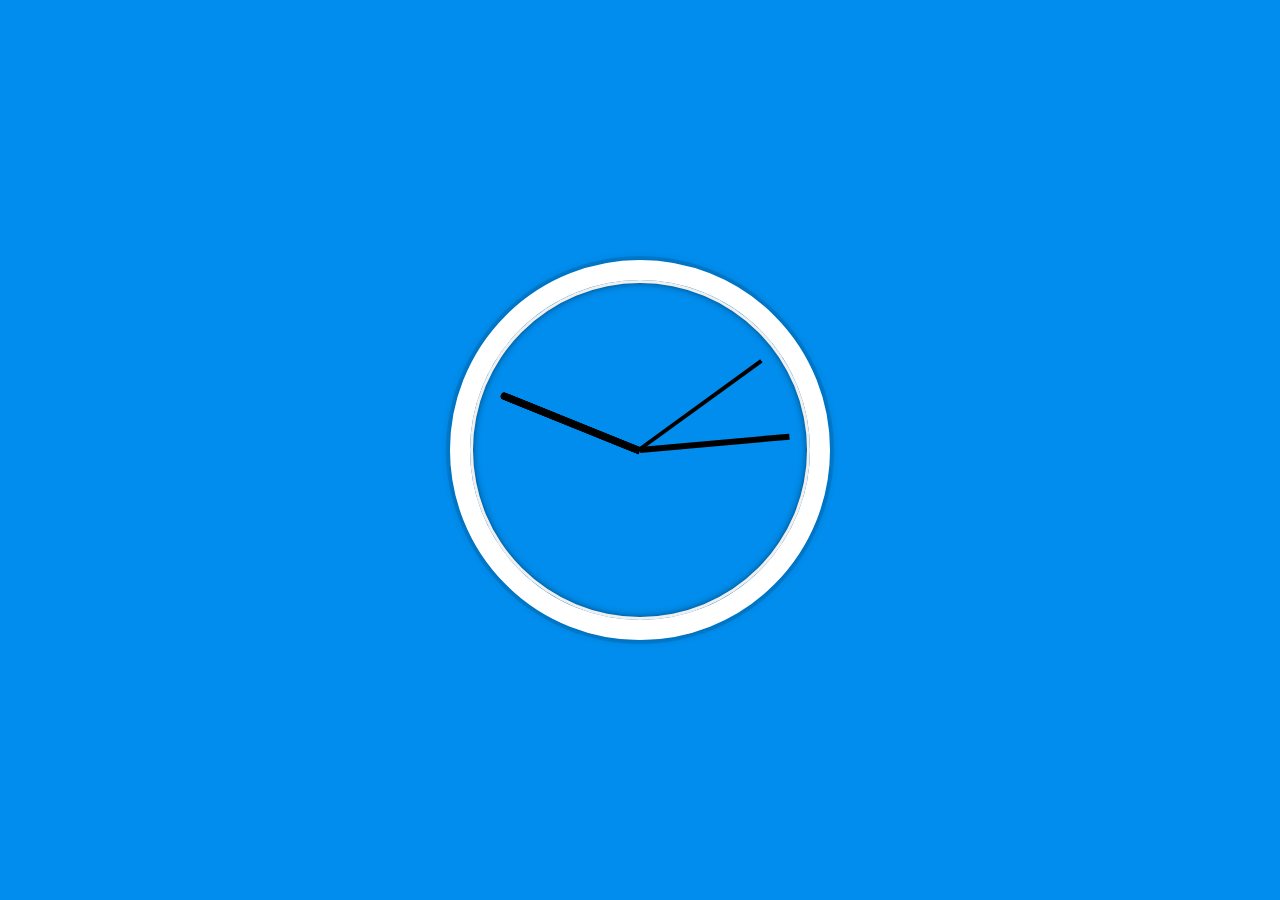
<file: 02 Clock/index.html>
<!DOCTYPE html>
<html lang="en">

    <head>
        <meta charset="UTF-8">
        <title>JS30 - 02 Clock</title>
        <link rel="stylesheet" href="./style.css">
    </head>

    <body>

        <div class="clock">
            <div class="clock-face">
                <div class="hand hour-hand"></div>
                <div class="hand min-hand"></div>
                <div class="hand second-hand"></div>
            </div>
        </div>

        <script type="text/javascript" src="./app.js"></script>
    </body>
    
</html>
</file>
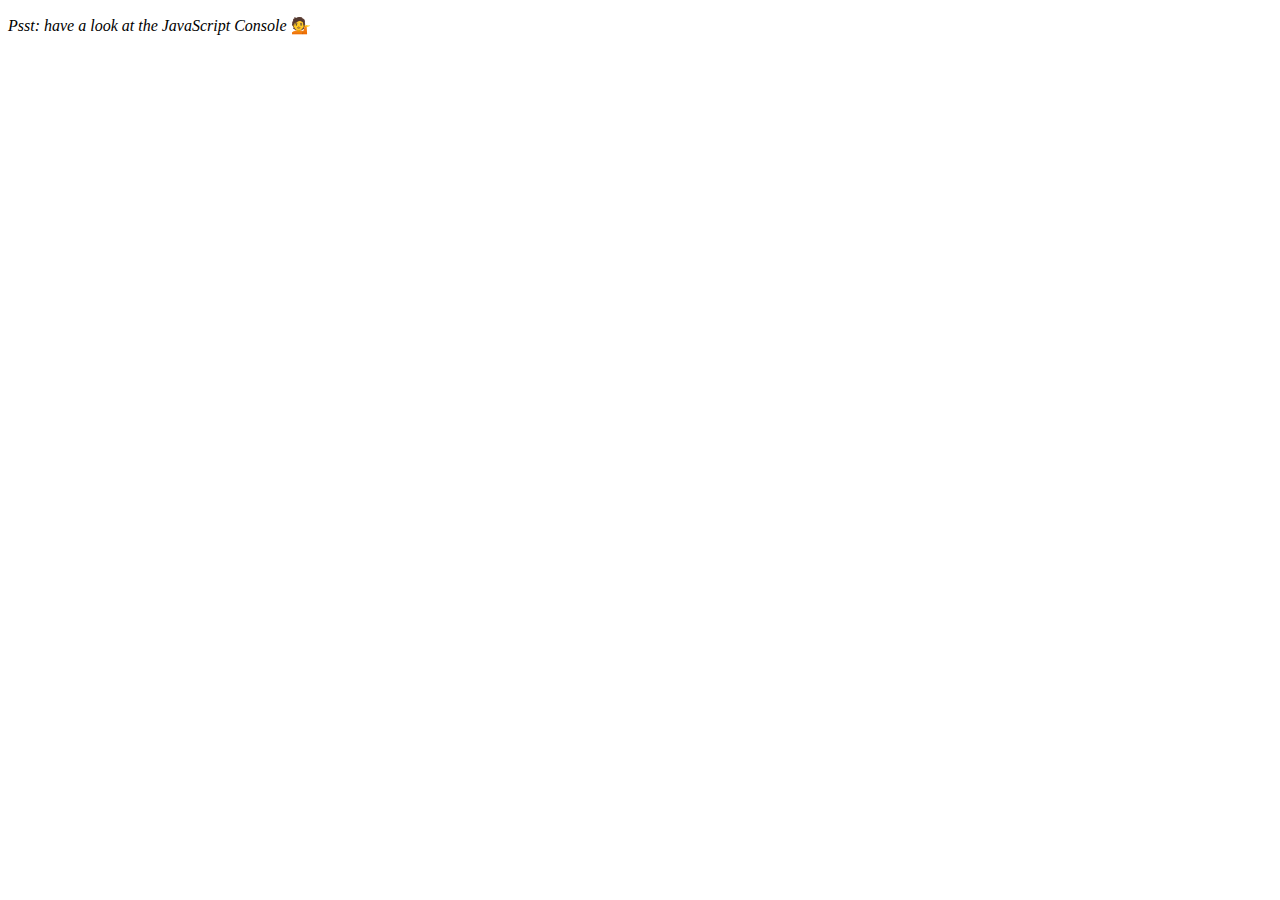
<file: 04 Array Cardio/index.html>
<!DOCTYPE html>
<html lang="en">
<head>
  <meta charset="UTF-8">
  <title>Array Cardio 💪</title>
</head>
<body>
  <p><em>Psst: have a look at the JavaScript Console</em> 💁</p>
  <script>
    // Get your shorts on - this is an array workout!
    // ## Array Cardio Day 1

    // Some data we can work with

    const inventors = [
      { first: 'Albert', last: 'Einstein', year: 1879, passed: 1955 },
      { first: 'Isaac', last: 'Newton', year: 1643, passed: 1727 },
      { first: 'Galileo', last: 'Galilei', year: 1564, passed: 1642 },
      { first: 'Marie', last: 'Curie', year: 1867, passed: 1934 },
      { first: 'Johannes', last: 'Kepler', year: 1571, passed: 1630 },
      { first: 'Nicolaus', last: 'Copernicus', year: 1473, passed: 1543 },
      { first: 'Max', last: 'Planck', year: 1858, passed: 1947 },
      { first: 'Katherine', last: 'Blodgett', year: 1898, passed: 1979 },
      { first: 'Ada', last: 'Lovelace', year: 1815, passed: 1852 },
      { first: 'Sarah E.', last: 'Goode', year: 1855, passed: 1905 },
      { first: 'Lise', last: 'Meitner', year: 1878, passed: 1968 },
      { first: 'Hanna', last: 'Hammarström', year: 1829, passed: 1909 }
    ];

    const people = ['Beck, Glenn', 'Becker, Carl', 'Beckett, Samuel', 'Beddoes, Mick', 'Beecher, Henry', 'Beethoven, Ludwig', 'Begin, Menachem', 'Belloc, Hilaire', 'Bellow, Saul', 'Benchley, Robert', 'Benenson, Peter', 'Ben-Gurion, David', 'Benjamin, Walter', 'Benn, Tony', 'Bennington, Chester', 'Benson, Leana', 'Bent, Silas', 'Bentsen, Lloyd', 'Berger, Ric', 'Bergman, Ingmar', 'Berio, Luciano', 'Berle, Milton', 'Berlin, Irving', 'Berne, Eric', 'Bernhard, Sandra', 'Berra, Yogi', 'Berry, Halle', 'Berry, Wendell', 'Bethea, Erin', 'Bevan, Aneurin', 'Bevel, Ken', 'Biden, Joseph', 'Bierce, Ambrose', 'Biko, Steve', 'Billings, Josh', 'Biondo, Frank', 'Birrell, Augustine', 'Black, Elk', 'Blair, Robert', 'Blair, Tony', 'Blake, William'];

    // Array.prototype.filter()
    // 1. Filter the list of inventors for those who were born in the 1500's
    const fifteen = inventors.filter(inventor => inventor.year >= 1500 && inventor.year <= 1599)
    console.table(fifteen)

    // Array.prototype.map()
    // 2. Give us an array of the inventors' first and last names
    const fullNames = inventors.map(inventor => inventor.first+" " + inventor.last)
    console.log(fullNames)

    // Array.prototype.sort()
    // 3. Sort the inventors by birthdate, oldest to youngest
    const sorted = inventors.sort((a,b)=> a.year > b.year ? 1 : -1)
    console.table(sorted)

    // Array.prototype.reduce()
    // 4. How many years did all the inventors live?
    const totalYears = inventors.reduce((total, e)=> {
        return total + (e.passed - e.year) }, 0)
    console.log(totalYears) //adds years lived together... could get years each :/

    // 5. Sort the inventors by years lived
        const oldest = inventors.sort((a,b)=>{
            const last = a.passed - a.year;
            const next = b.passed - b.year;
            return last > next ? -1 : 1;
        })
        console.table(oldest)

    // 6. create a list of Boulevards in Paris that contain 'de' anywhere in the name
    // https://en.wikipedia.org/wiki/Category:Boulevards_in_Paris
    
    //run in console at link
    //const category = document.querySelector('.mw-category');
    //const links = Array.from(category.querySelectorAll('a'))
    //or spread// const links = [...category.querySelectorAll('a')]
    
    //const de = links
    //            .map(link => link.textContent)
    //            .filter(street => street.includes('de'))

    // 7. sort Exercise
    // Sort the people alphabetically by last name
    const alpha = people.sort((last, next)=>{
        const [Alast, Afirst] = last.split(', ')
        const [Blast, Bfirst] = next.split(', ')
        return Alast > Blast ? 1 : -1
    })
    console.log(alpha)

    // 8. Reduce Exercise
    // Sum up the instances of each of these
    const data = ['car', 'car', 'truck', 'truck', 'bike', 'walk', 'car', 'van', 'bike', 'walk', 'car', 'van', 'car', 'truck' ];
    const transport = data.reduce((obj, item)=>{
    if (!obj[item]) {
        obj[item] = 0;
    }
    obj[item]++
    return obj
    },{})
    console.log(transport)
  </script>
</body>
</html>
</file>
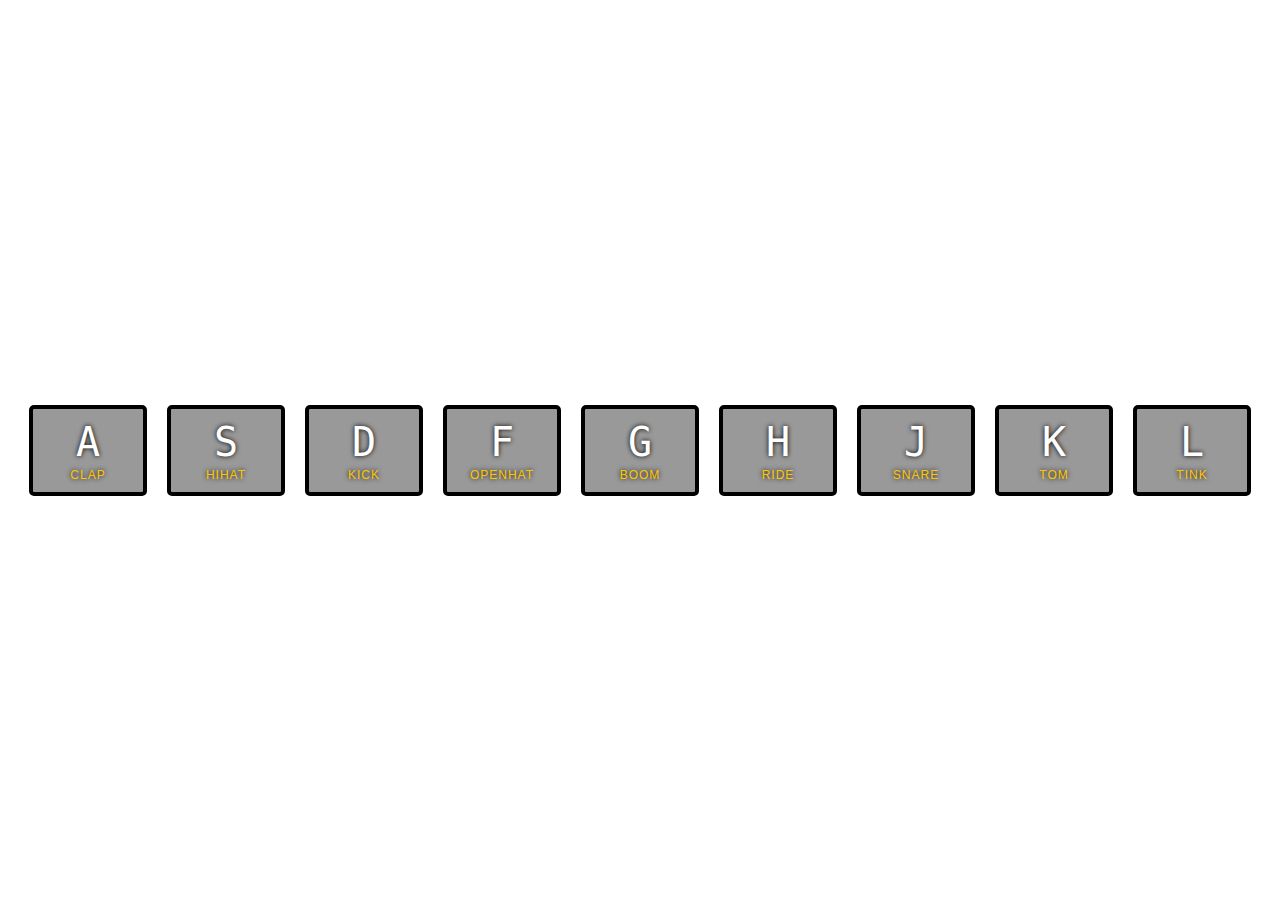
<file: 01 Drum Kit/index BUILD.html>
<!DOCTYPE html>
<html lang='en'>

<head>
    <meta charset="UTF-8">
    <title>JS30 - 01 Drum Kit</title>
    <link rel="stylesheet" href="css-build.css">
</head>

<body>
    <div class="keys">
        <div data-key="65" class="key">
            <kbd>A</kbd>
            <span class="sound">clap</span>
        </div>
        <div data-key="83" class="key">
            <kbd>S</kbd>
            <span class="sound">hihat</span>
        </div>
        <div data-key="68" class="key">
            <kbd>D</kbd>
            <span class="sound">kick</span>
        </div>
        <div data-key="70" class="key">
            <kbd>F</kbd>
            <span class="sound">openhat</span>
        </div>
        <div data-key="71" class="key">
            <kbd>G</kbd>
            <span class="sound">boom</span>
        </div>
        <div data-key="72" class="key">
            <kbd>H</kbd>
            <span class="sound">ride</span>
        </div>
        <div data-key="74" class="key">
            <kbd>J</kbd>
            <span class="sound">snare</span>
        </div>
        <div data-key="75" class="key">
            <kbd>K</kbd>
            <span class="sound">tom</span>
        </div>
        <div data-key="76" class="key">
            <kbd>L</kbd>
            <span class="sound">tink</span>
        </div>
    </div>

    <audio data-key="65" src="sounds/clap.wav"></audio>
    <audio data-key="83" src="sounds/hihat.wav"></audio>
    <audio data-key="68" src="sounds/kick.wav"></audio>
    <audio data-key="70" src="sounds/openhat.wav"></audio>
    <audio data-key="71" src="sounds/boom.wav"></audio>
    <audio data-key="72" src="sounds/ride.wav"></audio>
    <audio data-key="74" src="sounds/snare.wav"></audio>
    <audio data-key="75" src="sounds/tom.wav"></audio>
    <audio data-key="76" src="sounds/tink.wav"></audio>
  
    <script type="text/javascript" src="app.js"></script>
</body>

</html>
</file>
<file: 02 Clock/style.css>
html {
    background: #018DED url(http://unsplash.it/1500/1000?image=881&blur=50);
    background-size: cover;
    font-family: 'helvetica neue';
    text-align: center;
    font-size: 10px;
}

body {
    margin: 0;
    font-size: 2rem;
    display: flex;
    flex: 1;
    min-height: 100vh;
    align-items: center;
  }

  .clock {
    width: 30rem;
    height: 30rem;
    border: 20px solid white;
    border-radius: 50%;
    margin: 50px auto;
    position: relative;
    padding: 2rem;
    box-shadow:
      0 0 0 4px rgba(0,0,0,0.1),
      inset 0 0 0 3px #EFEFEF,
      inset 0 0 10px black,
      0 0 10px rgba(0,0,0,0.2);
  }

  .clock-face {
    position: relative;
    width: 100%;
    height: 100%;
    transform: translateY(-3px);
  }

  .hand {
    width: 50%;
    height: 6px;
    background: black;
    position: absolute;
    top: 50%;
    transform: rotate(90deg);
    transform-origin: 100%;
    transition: all 0.3s cubic-bezier(0.18, 2.55, 0, 0.9);
  }  

  .second-hand {
    height: 4px;
  }

  .hour-hand {
    border: 1px solid black;
    border-left-width: 0px;
    border-right-width: 0px;
    border-radius: 50px 0px 0px 50px;

  }
</file>
<file: 01 Drum Kit/css-build.css>
html {
    font-size: 10px;
    background: url(http://i.imgur.com/b9r5sEL.jpg) bottom center;
    background-size: cover;
}

body,html {
    margin: 0;
    padding: 0;
    font-family: sans-serif;
}

.keys {
    display: flex;
    flex: 1;
    min-height: 100vh;
    align-items: center;
    justify-content: center;
}

.key {
    border: 0.4rem solid black;
    border-radius: 0.5rem;
    margin: 1rem;
    font-size: 1.5rem;
    padding: 1rem .5rem;
    transition: all .07s ease;
    width: 10rem;
    text-align: center;
    color: white;
    background: rgba(0, 0, 0, 0.4);
    text-shadow: 0 0 .5rem black;
}

.playing {
    transform: scale(1.1);
    transform: rotateY(180deg);
    border-color: #ffc600;
    box-shadow: 0 0 1rem #ffc600;
}

kbd {
    display: block;
    font-size: 4rem;
}

.sound {
    font-size: 1.2rem;
    text-transform: uppercase;
    letter-spacing: .1rem;
    color: #ffc600;
}
</file>
